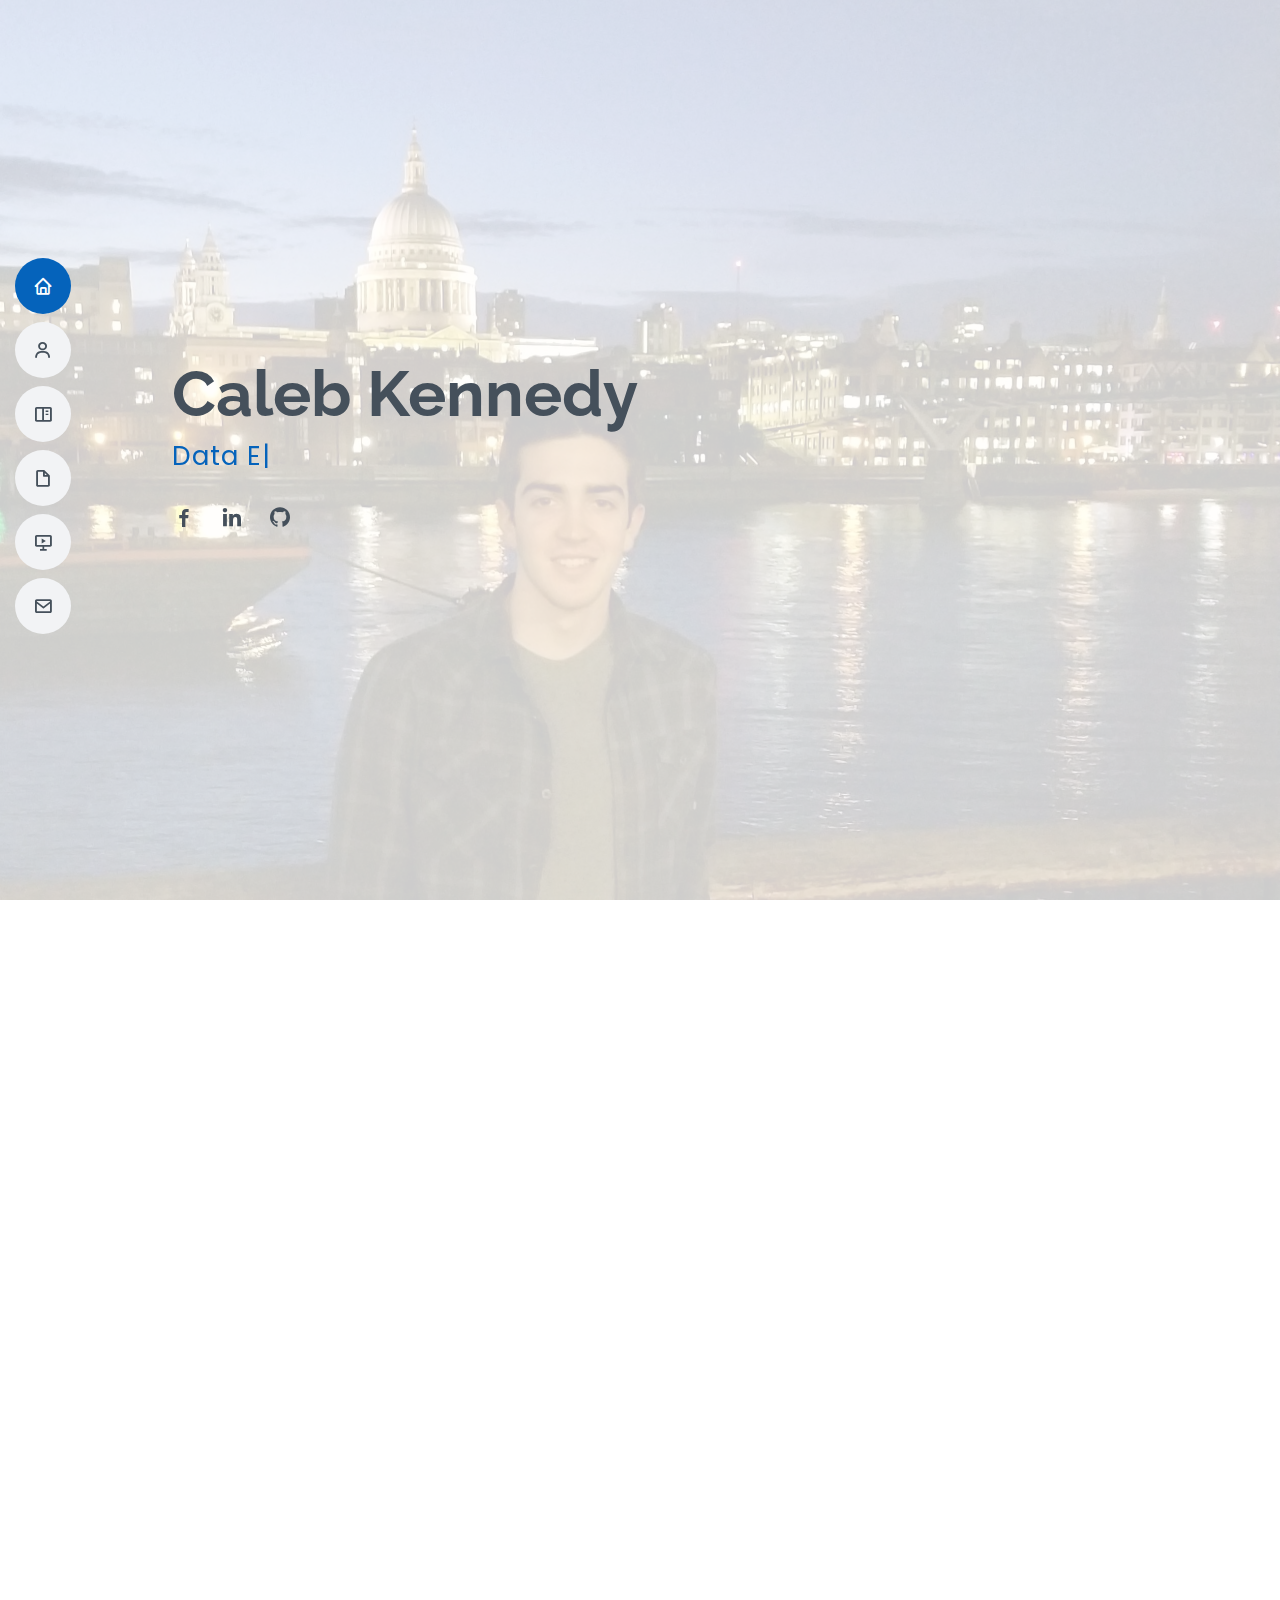
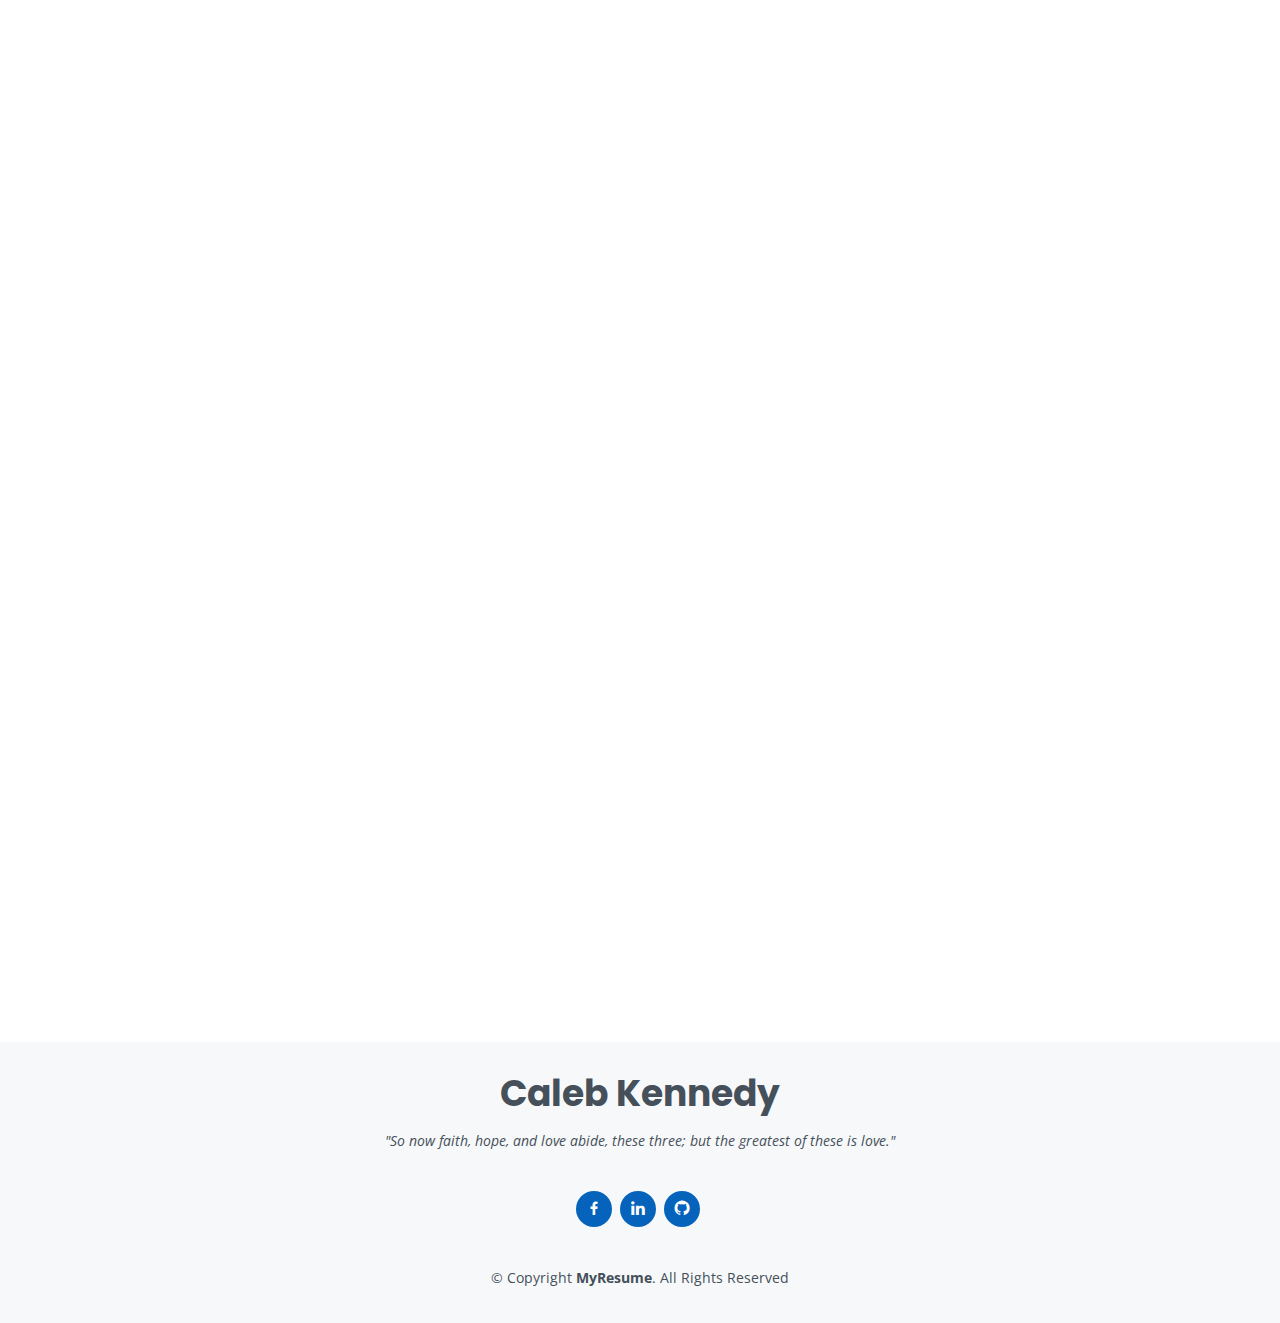
<file: index.html>
<!DOCTYPE html>
<html lang="en">

<head>
  <meta charset="utf-8">
  <meta content="width=device-width, initial-scale=1.0" name="viewport">

  <title>eius.io</title>
  <meta content="" name="description">
  <meta content="" name="keywords">

  <!-- Favicons -->
  <link href="assets/img/favicon.png" rel="icon">
  <link href="assets/img/apple-touch-icon.png" rel="apple-touch-icon">

  <!-- Google Fonts -->
  <link href="https://fonts.googleapis.com/css?family=Open+Sans:300,300i,400,400i,600,600i,700,700i|Raleway:300,300i,400,400i,500,500i,600,600i,700,700i|Poppins:300,300i,400,400i,500,500i,600,600i,700,700i" rel="stylesheet">

  <!-- Vendor CSS Files -->
  <link href="assets/vendor/aos/aos.css" rel="stylesheet">
  <link href="assets/vendor/bootstrap/css/bootstrap.min.css" rel="stylesheet">
  <link href="assets/vendor/bootstrap-icons/bootstrap-icons.css" rel="stylesheet">
  <link href="assets/vendor/boxicons/css/boxicons.min.css" rel="stylesheet">
  <link href="assets/vendor/glightbox/css/glightbox.min.css" rel="stylesheet">
  <link href="assets/vendor/swiper/swiper-bundle.min.css" rel="stylesheet">

  <!-- Template Main CSS File -->
  <link href="assets/css/style.css" rel="stylesheet">

  <!-- =======================================================
  * Template Name: MyResume - v4.3.0
  * Template URL: https://bootstrapmade.com/free-html-bootstrap-template-my-resume/
  * Author: BootstrapMade.com
  * License: https://bootstrapmade.com/license/
  ======================================================== -->
</head>

<body>

  <!-- ======= Mobile nav toggle button ======= -->
  <!-- <button type="button" class="mobile-nav-toggle d-xl-none"><i class="bi bi-list mobile-nav-toggle"></i></button> -->
  <i class="bi bi-list mobile-nav-toggle d-xl-none"></i>
  <!-- ======= Header ======= -->
  <header id="header" class="d-flex flex-column justify-content-center">

    <nav id="navbar" class="navbar nav-menu">
      <ul>
        <li><a href="#hero" class="nav-link scrollto active"><i class="bx bx-home"></i> <span>Home</span></a></li>
        <li><a href="#about" class="nav-link scrollto"><i class="bx bx-user"></i> <span>About</span></a></li>
        <li><a href="#certificates" class="nav-link scrollto"><i class="bx bx-book-content"></i> <span>Certifications</span></a></li>
        <li><a href="#resume" class="nav-link scrollto"><i class="bx bx-file-blank"></i> <span>Resume</span></a></li>
        <li><a href="#portfolio" class="nav-link scrollto"><i class="bx bx-slideshow"></i> <span>Portfolio</span></a></li>
        <li><a href="#contact" class="nav-link scrollto"><i class="bx bx-envelope"></i> <span>Contact</span></a></li>
      </ul>
    </nav><!-- .nav-menu -->

  </header><!-- End Header -->

  <!-- ======= Hero Section ======= -->
  <section id="hero" class="d-flex flex-column justify-content-center">
    <div class="container" data-aos="zoom-in" data-aos-delay="100">
      <h1>Caleb Kennedy</h1>
      <p><span class="typed" data-typed-items="Data Enthusiast, Developer, Sports Fanatic"></span></p>
      <div class="social-links">
        <a href="https://www.facebook.com/caleb.kennedy.9/" class="facebook"><i class="bx bxl-facebook"></i></a>
        <a href="https://www.linkedin.com/in/caleb-kennedy/" class="linkedin"><i class="bx bxl-linkedin"></i></a>
        <a href="https://github.com/RandomStatsGuy" class="github"><i class="bx bxl-github"></i></a>
      </div>
    </div>
  </section><!-- End Hero -->

  <main id="main">

    <!-- ======= About Section ======= -->
    <section id="about" class="about">
      <div class="container" data-aos="fade-up">

        <div class="section-title">
          <h2>About</h2>
          <p>As a University of Pennsylvania alumnus with a degree in Philosophy, Politics, and Economics, my academic journey nurtured a deep fascination for data-driven decision-making. With a robust foundation in analytical thinking, I am passionately pursuing a career in data science, keen to leverage my skills to unravel complex data narratives and drive impactful decisions.</p>
        </div>

        <div class="row">
          <div class="col-lg-4">
            <img src="assets/img/20220303_122658.jpg" class="img-fluid" alt="">
          </div>
          <div class="col-lg-8 pt-4 pt-lg-0 content">
            <br></br>
            <h3>Data Analyst &amp; Developer.</h3>
            <br></br>
            <div class="row">
              <div class="col-lg-6">
                <ul>
                  <!-- <li><i class="bi bi-chevron-right"></i> <strong>Age:</strong> <span>24</span></li> -->
                  <li><i class="bi bi-chevron-right"></i> <strong>Phone:</strong> <span>+1 559 304 8411</span></li>
                  <li><i class="bi bi-chevron-right"></i> <strong>City:</strong> <span>Los Angeles, CA</span></li>
                </ul> 
              </div>
              <div class="col-lg-6">
                <ul>
                  <li><i class="bi bi-chevron-right"></i> <strong>Degree:</strong> <span>Bachelors</span></li>
                  <li><i class="bi bi-chevron-right"></i> <strong>Email:</strong> <span>Calebk@alumni.upenn.edu</span></li>
                </ul>
              </div>
            </div>
        <br></br>
            <p>
              Embracing creativity and complex challenges is at the heart of my approach to data analytics and development. The decision to craft this website from the ground up was driven by my desire not just to showcase my technical skills and projects, but also to demonstrate my commitment to learning and growth. I firmly believe that the most rewarding accomplishments demand dedication and effort. This website is more than just a portfolio; it's a reflection of my journey in continuously sharpening my abilities as a data analyst, embracing both the challenges and the learning opportunities that come along the way 
            </p>
          </div>
        </div>
      </div>
    </section><!-- End About Section -->

    <!-- ======= Facts Section ======= -->
    <!-- <section id="facts" class="facts">
      <div class="container" data-aos="fade-up">

        <div class="section-title">
          <h2>Facts</h2>
          <p>Magnam dolores commodi suscipit. Necessitatibus eius consequatur ex aliquid fuga eum quidem. Sit sint consectetur velit. Quisquam quos quisquam cupiditate. Et nemo qui impedit suscipit alias ea. Quia fugiat sit in iste officiis commodi quidem hic quas.</p>
        </div>

        <div class="row">

          <div class="col-lg-3 col-md-6">
            <div class="count-box">
              <i class="bi bi-emoji-smile"></i>
              <span data-purecounter-start="0" data-purecounter-end="232" data-purecounter-duration="1" class="purecounter"></span>
              <p>Happy Clients</p>
            </div>
          </div>

          <div class="col-lg-3 col-md-6 mt-5 mt-md-0">
            <div class="count-box">
              <i class="bi bi-journal-richtext"></i>
              <span data-purecounter-start="0" data-purecounter-end="521" data-purecounter-duration="1" class="purecounter"></span>
              <p>Projects</p>
            </div>
          </div>

          <div class="col-lg-3 col-md-6 mt-5 mt-lg-0">
            <div class="count-box">
              <i class="bi bi-headset"></i>
              <span data-purecounter-start="0" data-purecounter-end="1463" data-purecounter-duration="1" class="purecounter"></span>
              <p>Hours Of Support</p>
            </div>
          </div>

          <div class="col-lg-3 col-md-6 mt-5 mt-lg-0">
            <div class="count-box">
              <i class="bi bi-award"></i>
              <span data-purecounter-start="0" data-purecounter-end="25" data-purecounter-duration="1" class="purecounter"></span>
              <p>Awards</p>
            </div>
          </div>

        </div>

      </div>
    </section>=======End Facts Section======= -->

    <!-- ======= Skills Section ======= -->
    <section id="skills" class="skills section-bg">
      <div class="container" data-aos="fade-up">

        <div class="section-title">
          <h2>Skills</h2>
          <p>As a fervent believer in continuous learning and self-improvement, I have self-assessed my competencies in various technical skills, from novice beginnings to mastery. The progress bars below provide a transparent and dynamic overview of my proficiency in each domain.</p>
        </div>

        <div class="row skills-content">

          <div class="col-lg-6">

            <div class="progress">
              <span class="skill">HTML <i class="val">70%</i></span>
              <div class="progress-bar-wrap">
                <div class="progress-bar" role="progressbar" aria-valuenow="70" aria-valuemin="0" aria-valuemax="100"></div>
              </div>
            </div>

            <div class="progress">
              <span class="skill">CSS <i class="val">50%</i></span>
              <div class="progress-bar-wrap">
                <div class="progress-bar" role="progressbar" aria-valuenow="50" aria-valuemin="0" aria-valuemax="100"></div>
              </div>
            </div>

            <div class="progress">
              <span class="skill">Python <i class="val">80%</i></span>
              <div class="progress-bar-wrap">
                <div class="progress-bar" role="progressbar" aria-valuenow="80" aria-valuemin="0" aria-valuemax="100"></div>
              </div>
            </div>

          </div>

          <div class="col-lg-6">

            <div class="progress">
              <span class="skill">SQL <i class="val">90%</i></span>
              <div class="progress-bar-wrap">
                <div class="progress-bar" role="progressbar" aria-valuenow="90" aria-valuemin="0" aria-valuemax="100"></div>
              </div>
            </div>

            <div class="progress">
              <span class="skill">Tableau <i class="val">90%</i></span>
              <div class="progress-bar-wrap">
                <div class="progress-bar" role="progressbar" aria-valuenow="90" aria-valuemin="0" aria-valuemax="100"></div>
              </div>
            </div>

            <div class="progress">
              <span class="skill">JavaScript <i class="val">35%</i></span>
              <div class="progress-bar-wrap">
                <div class="progress-bar" role="progressbar" aria-valuenow="35" aria-valuemin="0" aria-valuemax="100"></div>
              </div>
            </div>

          </div>

        </div>

      </div>
    </section><!-- End Skills Section -->

    <section id="certificates" class="portfolio section-bg">
      <div class="container" data-aos="fade-up">

        <div class="section-title">
          <h2>Certifications</h2>
        </div>

        <div class="row portfolio-container" data-aos="fade-up" data-aos-delay="200">

          <div class="col-lg-4 col-md-6 portfolio-item">
            <div class="portfolio-wrap">
              <img src="assets/img/GoogleAnalytics.jpg" class="img-fluid" alt="">
              <div class="portfolio-info">
                <h4>Google Data Analytics</h4>
                <p>Specialization</p>
                <div class="portfolio-links">
                  <a href="assets/img/GoogleAnalytics.jpg" data-gallery="portfolioGallery1" class="portfolio-lightbox"><i class="bx bx-plus"></i></a>
                </div>
              </div>
            </div>
          </div>

          <div class="col-lg-4 col-md-6 portfolio-item">
            <div class="portfolio-wrap">
              <img src="assets/img/CK_PythonCert.jpg" class="img-fluid" alt="">
              <div class="portfolio-info">
                <h4>Applied Data Science with Python</h4>
                <p>Specialization</p>
                <div class="portfolio-links">
                  <a href="assets/img/CK_PythonCert.jpg" data-gallery="portfolioGallery1" class="portfolio-lightbox"><i class="bx bx-plus"></i></a>
                </div>
              </div>
            </div>
          </div>

          <div class="col-lg-4 col-md-6 portfolio-item">
            <div class="portfolio-wrap">
              <img src="assets/img/CK_AnalyticsCert.jpg" class="img-fluid" alt="">
              <div class="portfolio-info">
                <h4>Business Analytics</h4>
                <p>Specialization</p>
                <div class="portfolio-links">
                  <a href="assets/img/CK_AnalyticsCert.jpg" data-gallery="portfolioGallery1" class="portfolio-lightbox"><i class="bx bx-plus"></i></a>
                </div>
              </div>
            </div>
          </div>

          <div class="col-lg-4 col-md-6 portfolio-item">
            <div class="portfolio-wrap">
              <img src="assets/img/CK_TableauCert.jpg" class="img-fluid" alt="">
              <div class="portfolio-info">
                <h4>Fundamentals of Visulaization with Tableau</h4>
                <p>Course</p>
                <div class="portfolio-links">
                  <a href="assets/img/CK_TableauCert.jpg" data-gallery="portfolioGallery1" class="portfolio-lightbox" ><i class="bx bx-plus"></i></a>
                </div>
              </div>
            </div>
          </div>
          
          <div class="col-lg-4 col-md-6 portfolio-item">
            <div class="portfolio-wrap">
              <img src="assets/img/TensorFlowCourse1.jpg" class="img-fluid" alt="">
              <div class="portfolio-info">
                <h4>Introduction to TensorFlow for Artificial Intelligence, Machine Learning, and Deep Learning</h4>
                <p>Course</p>
                <div class="portfolio-links">
                  <a href="assets/img/TensorFlowCourse1.jpg" data-gallery="portfolioGallery1" class="portfolio-lightbox" ><i class="bx bx-plus"></i></a>
                </div>
              </div>
            </div>
          </div>

        </div>

      </div>
    </section>
    <!-- ======= Resume Section ======= -->
    <section id="resume" class="resume">
      <div class="container" data-aos="fade-up">

        <div class="section-title">
          <h2>Experience</h2>
          <p>My professional journey is a testament to my growth and dedication in the realm of data analytics and business strategy. Below, you'll find a comprehensive overview of my educational background and career milestones, each reflecting a step forward towards my goal of becoming a data analytics expert.</p>
        </div>

        <div class="row">
          <div class="col-lg-6">
            <h3 class="resume-title">Education</h3>
            <div class="resume-item">
              <h4>B.A. in Philosophy, Politics, &amp; Economics</h4>
              <h5>2015-2019</h5>
              <p><em>University of Pennsylvania, Philadelphia, PA</em></p>
              <p>Concentration in Choice and Behavior</p>
            </div>
            <h3 class="resume-title">Professional Experience</h3>
            <div class="resume-item">
              <h4>Business Analytics Manager</h4>
              <h5>2022 - Present</h5>
              <p><em>Halo Diagnostics</em></p>
              <ul>
                <li>Developed and implemented a HALO center analytics solution that drives growth at centers and serves as valuable insight for the company's software development </li>
                <li>Provided holistic data analytics support from identification to execution </li>
                <li>Guided software and product team in the development and rollout of innovative imaging software to deliver to managed and external centers </li>
                <li>Managed a global team of analysts that helped to develop and maintain data systems </li>
                <li>Directed the buildout and implementation of a holistic analytics solution for monitoring company-wide performance, health, and growth </li>
                <li>Trained “subject experts” or “power users” to empower key decision makers at sites to make their own data-driven decisions, contribute to the HALO analytics model, and democratize secure access to data </li>
                <li>Designed ETL pipelines to improve the reliability and efficiency of existing data systems at each center </li>
                <li>Coordinated the adoption of systems that were used to deliver data insights as well as managed and maintained those systems—this included everything from BI tools to our CRM </li>
                <li>Assisted business analysts in their day-to-day: the management/use of existing systems and handling of business insight requests </li>
                
              </ul>
            </div>
            <div class="resume-item">
              <h4>Business Operations Analyst</h4>
              <h5>2021 - 2022</h5>
              <p><em>Halo Diagnostics</em></p>
              <ul>
                <li>Provided data-driven insights to various client sites—coordinating data analysis strategies that were tailored to unique geographical challenges </li>
                <li>Partnered with cross-functional teams (e.g., IT, product, business development) to execute on comprehensive tracking and reporting on performance </li>
                <li>Develop and monitor KPIs across centers to ensure business teams have visibility into the performance of centers </li>
                <li>Worked with large and complicated datasets with a keen eye for security, promptness, and efficiency </li>
                <li>Performed data transformation to meet the requirements of visualization tools and business insight software </li>
                <li>Maintained a familiarity with the database structure of varied and disparate systems to ensure the existence and/or location of data can be reliably ascertained </li>
                <li>Created informative and visually appropriate data illustrations to assist in business insights </li>

              </ul>
            </div>
          </div>
          <div class="col-lg-6">
            <h3 class="resume-title">Professional Experience (Continued)</h3>
            
            <div class="resume-item">
              <h4>Data and Programming Analyst</h4>
              <h5>2019 - 2021</h5>
              <p><em>Santé Health System, Inc., Fresno, CA </em></p>
              <ul>
                <li>Developed and maintained an internal dashboard aimed at improved reporting for managers 
                  (combined python, SQL Server, HTML, and JavaScript to automate data cleaning, processing, and display) </li>
                <li>Analyzed internal surveys and created actionable insights for management 
                  (includes financial data, quality indicators, and employee/physician satisfaction) </li>
                <li>Spearheaded effort to quantify physician wellness and identify initiatives to improve scores </li>
                <li>Oversaw website updates for company intranet and internet sites </li>
                <li>Managed backend company data — queried company data for various departments for projects and daily reports </li>
              </ul>
            </div>
            
            <div class="resume-item">
              <h4>District Intern</h4>
              <h5>Summer 2018</h5>
              <p><em>United States Congress, Fresno, CA</em></p>
              <ul>
                <li>Performed research on the favorability of recent tax reform for local business; primarily entailed interviewing select
                  business executives in different industry sectors about how tax reform had changed daily operations and long-term
                  goals </li>
                <li>Supported fundraising operations and attended any necessary city government meetings to make sure the office
                  remained tuned-in to local politics </li>
                <li>Facilitated successful re-election campaign through residential and commercial signage, campaign calls, and inperson
                  conversation with voters </li>
              </ul>
            </div>
            <div class="resume-item">
              <h4>Project Management Intern</h4>
              <h5>Summer 2017</h5>
              <p><em>Community Regional Medical Center, Fresno, CA</em></p>
              <ul>
                <li>Led project to coordinate recycling program to gain extra revenue for the non-profit </li>
                <li>Worked with managing director to overhaul hosted meal program, including work with a contracted marketing
                  agency </li>
                <li>Coordinated plan with volunteers to develop a new spiritual support program for hospitality home guests </li>
                <li>Helped with any required tasks for operation of the facility on a day to day basis </li>
              </ul>
            </div>
          </div>
        </div>

      </div>
    </section><!-- End Resume Section -->

    <!-- ======= Portfolio Section ======= -->
    <section id="portfolio" class="portfolio section-bg">
      <div class="container" data-aos="fade-up">

        <div class="section-title">
          <h2>Portfolio</h2>
        </div>

        <div class="row portfolio-container" data-aos="fade-up" data-aos-delay="200">

          <div class="col-lg-4 col-md-6 portfolio-item filter-app">
            <div class="portfolio-wrap">
              <img src="assets/img/ScoreSense_main.PNG" class="img-fluid" alt="">
              <div class="portfolio-info">
                <h4>ScoreSense</h4>
                <p>App</p>
                <div class="portfolio-links">
                  <a href="assets/img/2021-06-19_12-20-29.mp4" data-gallery="portfolioGallery2" class="portfolio-lightbox" title="ScoreSense"><i class="bx bx-plus"></i></a>
                  <a href="portfolio-details.html" class="portfolio-details-lightbox" data-glightbox="type: external" title="Portfolio Details"><i class="bx bx-link"></i></a>
                </div>
              </div>
            </div>
          </div>

          <!-- <div class="col-lg-4 col-md-6 portfolio-item filter-card">
            <div class="portfolio-wrap">
              <img src="assets/img/portfolio/portfolio-7.jpg" class="img-fluid" alt="">
              <div class="portfolio-info">
                <h4>Project 1</h4>
                <p>Project</p>
                <div class="portfolio-links">
                  <a href="assets/img/portfolio/portfolio-7.jpg" data-gallery="portfolioGallery2" class="portfolio-lightbox" title="Card 1"><i class="bx bx-plus"></i></a>
                  <a href="portfolio-details.html" class="portfolio-details-lightbox" data-glightbox="type: external" title="Portfolio Details"><i class="bx bx-link"></i></a>
                </div>
              </div>
            </div>
          </div>

          <div class="col-lg-4 col-md-6 portfolio-item filter-web">
            <div class="portfolio-wrap">
              <img src="assets/img/portfolio/portfolio-9.jpg" class="img-fluid" alt="">
              <div class="portfolio-info">
                <h4>Website 1</h4>
                <p>Website</p>
                <div class="portfolio-links">
                  <a href="assets/img/portfolio/portfolio-9.jpg" data-gallery="portfolioGallery2" class="portfolio-lightbox" title="Web 3"><i class="bx bx-plus"></i></a>
                  <a href="portfolio-details.html" class="portfolio-details-lightbox" data-glightbox="type: external" title="Portfolio Details"><i class="bx bx-link"></i></a>
                </div>
              </div>
            </div>
          </div> -->

        </div>

      </div>
    </section><!-- End Portfolio Section -->

    <!-- ======= Services Section ======= -->
    <!-- <section id="services" class="services">
      <div class="container" data-aos="fade-up">

        <div class="section-title">
          <h2>Services</h2>
          <p>Magnam dolores commodi suscipit. Necessitatibus eius consequatur ex aliquid fuga eum quidem. Sit sint consectetur velit. Quisquam quos quisquam cupiditate. Et nemo qui impedit suscipit alias ea. Quia fugiat sit in iste officiis commodi quidem hic quas.</p>
        </div>

        <div class="row">

          <div class="col-lg-4 col-md-6 d-flex align-items-stretch" data-aos="zoom-in" data-aos-delay="100">
            <div class="icon-box iconbox-blue">
              <div class="icon">
                <svg width="100" height="100" viewBox="0 0 600 600" xmlns="http://www.w3.org/2000/svg">
                  <path stroke="none" stroke-width="0" fill="#f5f5f5" d="M300,521.0016835830174C376.1290562159157,517.8887921683347,466.0731472004068,529.7835943286574,510.70327084640275,468.03025145048787C554.3714126377745,407.6079735673963,508.03601936045806,328.9844924480964,491.2728898941984,256.3432110539036C474.5976632858925,184.082847569629,479.9380746630129,96.60480741107993,416.23090153303,58.64404602377083C348.86323505073057,18.502131276798302,261.93793281208167,40.57373210992963,193.5410806939664,78.93577620505333C130.42746243093433,114.334589627462,98.30271207620316,179.96522072025542,76.75703585869454,249.04625023123273C51.97151888228291,328.5150500222984,13.704378332031375,421.85034740162234,66.52175969318436,486.19268352777647C119.04800174914682,550.1803526380478,217.28368757567262,524.383925680826,300,521.0016835830174"></path>
                </svg>
                <i class="bx bxl-dribbble"></i>
              </div>
              <h4><a href="">Lorem Ipsum</a></h4>
              <p>Voluptatum deleniti atque corrupti quos dolores et quas molestias excepturi</p>
            </div>
          </div>

          <div class="col-lg-4 col-md-6 d-flex align-items-stretch mt-4 mt-md-0" data-aos="zoom-in" data-aos-delay="200">
            <div class="icon-box iconbox-orange ">
              <div class="icon">
                <svg width="100" height="100" viewBox="0 0 600 600" xmlns="http://www.w3.org/2000/svg">
                  <path stroke="none" stroke-width="0" fill="#f5f5f5" d="M300,582.0697525312426C382.5290701553225,586.8405444964366,449.9789794690241,525.3245884688669,502.5850820975895,461.55621195738473C556.606425686781,396.0723002908107,615.8543463187945,314.28637112970534,586.6730223649479,234.56875336149918C558.9533121215079,158.8439757836574,454.9685369536778,164.00468322053177,381.49747125262974,130.76875717737553C312.15926192815925,99.40240125094834,248.97055460311594,18.661163978235184,179.8680185752513,50.54337015887873C110.5421016452524,82.52863877960104,119.82277516462835,180.83849132639028,109.12597500060166,256.43424936330496C100.08760227029461,320.3096726198365,92.17705696193138,384.0621239912766,124.79988738764834,439.7174275375508C164.83382741302287,508.01625554203684,220.96474134820875,577.5009287672846,300,582.0697525312426"></path>
                </svg>
                <i class="bx bx-file"></i>
              </div>
              <h4><a href="">Sed Perspiciatis</a></h4>
              <p>Duis aute irure dolor in reprehenderit in voluptate velit esse cillum dolore</p>
            </div>
          </div>

          <div class="col-lg-4 col-md-6 d-flex align-items-stretch mt-4 mt-lg-0" data-aos="zoom-in" data-aos-delay="300">
            <div class="icon-box iconbox-pink">
              <div class="icon">
                <svg width="100" height="100" viewBox="0 0 600 600" xmlns="http://www.w3.org/2000/svg">
                  <path stroke="none" stroke-width="0" fill="#f5f5f5" d="M300,541.5067337569781C382.14930387511276,545.0595476570109,479.8736841581634,548.3450877840088,526.4010558755058,480.5488172755941C571.5218469581645,414.80211281144784,517.5187510058486,332.0715597781072,496.52539010469104,255.14436215662573C477.37192572678356,184.95920475031193,473.57363656557914,105.61284051026155,413.0603344069578,65.22779650032875C343.27470386102294,18.654635553484475,251.2091493199835,5.337323636656869,175.0934190732945,40.62881213300186C97.87086631185822,76.43348514350839,51.98124368387456,156.15599469081315,36.44837278890362,239.84606092416172C21.716077023791087,319.22268207091537,43.775223500013084,401.1760424656574,96.891909868211,461.97329694683043C147.22146801428983,519.5804099606455,223.5754009179313,538.201503339737,300,541.5067337569781"></path>
                </svg>
                <i class="bx bx-tachometer"></i>
              </div>
              <h4><a href="">Magni Dolores</a></h4>
              <p>Excepteur sint occaecat cupidatat non proident, sunt in culpa qui officia</p>
            </div>
          </div>

          <div class="col-lg-4 col-md-6 d-flex align-items-stretch mt-4" data-aos="zoom-in" data-aos-delay="100">
            <div class="icon-box iconbox-yellow">
              <div class="icon">
                <svg width="100" height="100" viewBox="0 0 600 600" xmlns="http://www.w3.org/2000/svg">
                  <path stroke="none" stroke-width="0" fill="#f5f5f5" d="M300,503.46388370962813C374.79870501325706,506.71871716319447,464.8034551963731,527.1746412648533,510.4981551193396,467.86667711651364C555.9287308511215,408.9015244558933,512.6030010748507,327.5744911775523,490.211057578863,256.5855673507754C471.097692560561,195.9906835881958,447.69079081568157,138.11976852964426,395.19560036434837,102.3242989838813C329.3053358748298,57.3949838291264,248.02791733380457,8.279543830951368,175.87071277845988,42.242879143198664C103.41431057327972,76.34704239035025,93.79494320519305,170.9812938413882,81.28167332365135,250.07896920659033C70.17666984294237,320.27484674793965,64.84698225790005,396.69656628748305,111.28512138212992,450.4950937839243C156.20124167950087,502.5303643271138,231.32542653798444,500.4755392045468,300,503.46388370962813"></path>
                </svg>
                <i class="bx bx-layer"></i>
              </div>
              <h4><a href="">Nemo Enim</a></h4>
              <p>At vero eos et accusamus et iusto odio dignissimos ducimus qui blanditiis</p>
            </div>
          </div>

          <div class="col-lg-4 col-md-6 d-flex align-items-stretch mt-4" data-aos="zoom-in" data-aos-delay="200">
            <div class="icon-box iconbox-red">
              <div class="icon">
                <svg width="100" height="100" viewBox="0 0 600 600" xmlns="http://www.w3.org/2000/svg">
                  <path stroke="none" stroke-width="0" fill="#f5f5f5" d="M300,532.3542879108572C369.38199826031484,532.3153073249985,429.10787420159085,491.63046689027357,474.5244479745417,439.17860296908856C522.8885846962883,383.3225815378663,569.1668002868075,314.3205725914397,550.7432151929288,242.7694973846089C532.6665558377875,172.5657663291529,456.2379748765914,142.6223662098291,390.3689995646985,112.34683881706744C326.66090330228417,83.06452184765237,258.84405631176094,53.51806209861945,193.32584062364296,78.48882559362697C121.61183558270385,105.82097193414197,62.805066853699245,167.19869350419734,48.57481801355237,242.6138429142374C34.843463184063346,315.3850353017275,76.69343916112496,383.4422959591041,125.22947124332185,439.3748458443577C170.7312796277747,491.8107796887764,230.57421082200815,532.3932930995766,300,532.3542879108572"></path>
                </svg>
                <i class="bx bx-slideshow"></i>
              </div>
              <h4><a href="">Dele Cardo</a></h4>
              <p>Quis consequatur saepe eligendi voluptatem consequatur dolor consequuntur</p>
            </div>
          </div>

          <div class="col-lg-4 col-md-6 d-flex align-items-stretch mt-4" data-aos="zoom-in" data-aos-delay="300">
            <div class="icon-box iconbox-teal">
              <div class="icon">
                <svg width="100" height="100" viewBox="0 0 600 600" xmlns="http://www.w3.org/2000/svg">
                  <path stroke="none" stroke-width="0" fill="#f5f5f5" d="M300,566.797414625762C385.7384707136149,576.1784315230908,478.7894351017131,552.8928747891023,531.9192734346935,484.94944893311C584.6109503024035,417.5663521118492,582.489472248146,322.67544863468447,553.9536738515405,242.03673114598146C529.1557734026468,171.96086150256528,465.24506316201064,127.66468636344209,395.9583748389544,100.7403814666027C334.2173773831606,76.7482773500951,269.4350130405921,84.62216499799875,207.1952322260088,107.2889140133804C132.92018162631612,134.33871894543012,41.79353780512637,160.00259165414826,22.644507872594943,236.69541883565114C3.319112789854554,314.0945973066697,72.72355303640163,379.243833228382,124.04198916343866,440.3218312028393C172.9286146004772,498.5055451809895,224.45579914871206,558.5317968840102,300,566.797414625762"></path>
                </svg>
                <i class="bx bx-arch"></i>
              </div>
              <h4><a href="">Divera Don</a></h4>
              <p>Modi nostrum vel laborum. Porro fugit error sit minus sapiente sit aspernatur</p>
            </div>
          </div>

        </div>

      </div>
    </section>End Services Section -->

    <!-- ======= Testimonials Section ======= -->
    <!-- <section id="testimonials" class="testimonials section-bg">
      <div class="container" data-aos="fade-up">

        <div class="section-title">
          <h2>Testimonials</h2>
        </div>

        <div class="testimonials-slider swiper-container" data-aos="fade-up" data-aos-delay="100">
          <div class="swiper-wrapper">

            <div class="swiper-slide">
              <div class="testimonial-item">
                <img src="assets/img/testimonials/testimonials-1.jpg" class="testimonial-img" alt="">
                <h3>Saul Goodman</h3>
                <h4>Ceo &amp; Founder</h4>
                <p>
                  <i class="bx bxs-quote-alt-left quote-icon-left"></i>
                  Proin iaculis purus consequat sem cure digni ssim donec porttitora entum suscipit rhoncus. Accusantium quam, ultricies eget id, aliquam eget nibh et. Maecen aliquam, risus at semper.
                  <i class="bx bxs-quote-alt-right quote-icon-right"></i>
                </p>
              </div>
            </div>

             <div class="swiper-slide">
              <div class="testimonial-item">
                <img src="assets/img/testimonials/testimonials-2.jpg" class="testimonial-img" alt="">
                <h3>Sara Wilsson</h3>
                <h4>Designer</h4>
                <p>
                  <i class="bx bxs-quote-alt-left quote-icon-left"></i>
                  Export tempor illum tamen malis malis eram quae irure esse labore quem cillum quid cillum eram malis quorum velit fore eram velit sunt aliqua noster fugiat irure amet legam anim culpa.
                  <i class="bx bxs-quote-alt-right quote-icon-right"></i>
                </p>
              </div>
            </div>

            <div class="swiper-slide">
              <div class="testimonial-item">
                <img src="assets/img/testimonials/testimonials-3.jpg" class="testimonial-img" alt="">
                <h3>Jena Karlis</h3>
                <h4>Store Owner</h4>
                <p>
                  <i class="bx bxs-quote-alt-left quote-icon-left"></i>
                  Enim nisi quem export duis labore cillum quae magna enim sint quorum nulla quem veniam duis minim tempor labore quem eram duis noster aute amet eram fore quis sint minim.
                  <i class="bx bxs-quote-alt-right quote-icon-right"></i>
                </p>
              </div>
            </div>

            <div class="swiper-slide">
              <div class="testimonial-item">
                <img src="assets/img/testimonials/testimonials-4.jpg" class="testimonial-img" alt="">
                <h3>Matt Brandon</h3>
                <h4>Freelancer</h4>
                <p>
                  <i class="bx bxs-quote-alt-left quote-icon-left"></i>
                  Fugiat enim eram quae cillum dolore dolor amet nulla culpa multos export minim fugiat minim velit minim dolor enim duis veniam ipsum anim magna sunt elit fore quem dolore labore illum veniam.
                  <i class="bx bxs-quote-alt-right quote-icon-right"></i>
                </p>
              </div>
            </div>

            <div class="swiper-slide">
              <div class="testimonial-item">
                <img src="assets/img/testimonials/testimonials-5.jpg" class="testimonial-img" alt="">
                <h3>John Larson</h3>
                <h4>Entrepreneur</h4>
                <p>
                  <i class="bx bxs-quote-alt-left quote-icon-left"></i>
                  Quis quorum aliqua sint quem legam fore sunt eram irure aliqua veniam tempor noster veniam enim culpa labore duis sunt culpa nulla illum cillum fugiat legam esse veniam culpa fore nisi cillum quid.
                  <i class="bx bxs-quote-alt-right quote-icon-right"></i>
                </p>
              </div>
            </div>

          </div>
          <div class="swiper-pagination"></div>
        </div> 

      </div>
    </section>End Testimonials Section -->

    <!-- ======= Contact Section ======= -->
    <section id="contact" class="contact">
      <div class="container" data-aos="fade-up">

        <div class="section-title">
          <p>I'm always open to discussing data-driven projects, potential collaborations, or any inquiries you might have. Feel free to reach out through email or give me a call </p>
        </div>

        <div class="row mt-1 d-flex justify-content-center">
          
          <div class="col-lg-6"></div>
            <div class="info">

              <div class="email">
                <i class="bi bi-envelope"></i>
                <h4>Email:</h4>
                <p>calebk@alumni.upenn.edu</p>
              </div>

              <div class="phone">
                <i class="bi bi-phone"></i>
                <h4>Call:</h4>
                <p>+1 559 304 8411</p>
              </div>

            </div>

          </div>

        </div>

      </div>
    </section><!-- End Contact Section -->

  </main><!-- End #main -->

  <!-- ======= Footer ======= -->
  <footer id="footer">
    <div class="container">
      <h3>Caleb Kennedy</h3>
      <p>"So now faith, hope, and love abide, these three; but the greatest of these is love."</p>
      <div class="social-links">
        <a href="https://www.facebook.com/caleb.kennedy.9/" class="facebook"><i class="bx bxl-facebook"></i></a>
        <a href="https://www.linkedin.com/in/caleb-kennedy/" class="linkedin"><i class="bx bxl-linkedin"></i></a>
        <a href="https://github.com/RandomStatsGuy" class="github"><i class="bx bxl-github"></i></a>
      </div>
      <div class="copyright">                                        
        &copy; Copyright <strong><span>MyResume</span></strong>. All Rights Reserved
      </div>
      
    </div>
  </footer><!-- End Footer -->

  <div id="preloader"></div>
  <a href="#" class="back-to-top d-flex align-items-center justify-content-center"><i class="bi bi-arrow-up-short"></i></a>

  <!-- Vendor JS Files -->
  <script src="assets/vendor/aos/aos.js"></script>
  <script src="assets/vendor/bootstrap/js/bootstrap.bundle.min.js"></script>
  <script src="assets/vendor/glightbox/js/glightbox.min.js"></script>
  <script src="assets/vendor/isotope-layout/isotope.pkgd.min.js"></script>
  <script src="assets/vendor/php-email-form/validate.js"></script>
  <script src="assets/vendor/purecounter/purecounter.js"></script>
  <script src="assets/vendor/swiper/swiper-bundle.min.js"></script>
  <script src="assets/vendor/typed.js/typed.min.js"></script>
  <script src="assets/vendor/waypoints/noframework.waypoints.js"></script>

  <!-- Template Main JS File -->
  <script src="assets/js/main.js"></script>

</body>

</html>
</file>
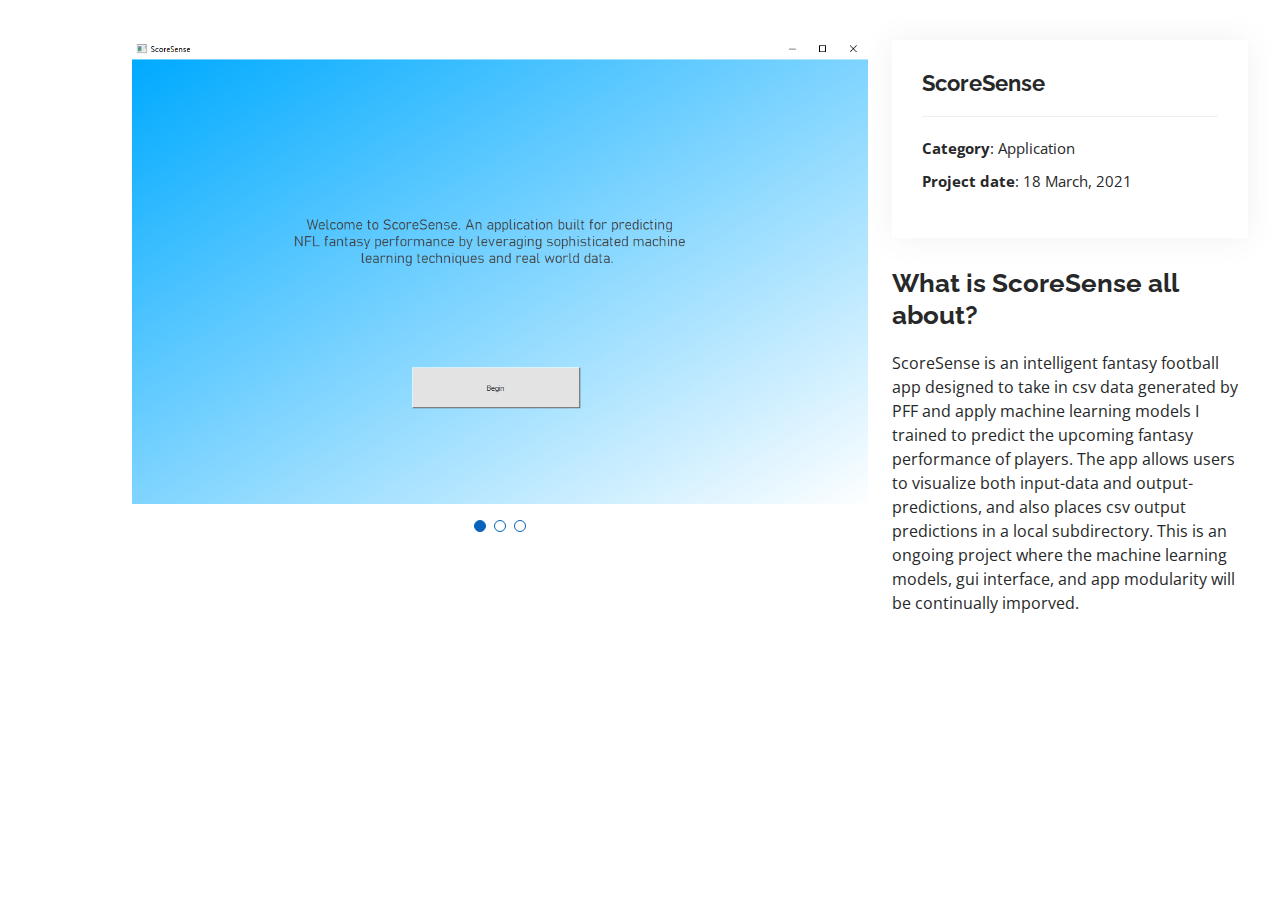
<file: portfolio-details.html>
<!DOCTYPE html>
<html lang="en">

<head>
  <meta charset="utf-8">
  <meta content="width=device-width, initial-scale=1.0" name="viewport">

  <title>Portfolio Details - Personal Bootstrap Template</title>
  <meta content="" name="description">
  <meta content="" name="keywords">

  <!-- Favicons -->
  <link href="assets/img/favicon.png" rel="icon">
  <link href="assets/img/apple-touch-icon.png" rel="apple-touch-icon">

  <!-- Google Fonts -->
  <link href="https://fonts.googleapis.com/css?family=Open+Sans:300,300i,400,400i,600,600i,700,700i|Raleway:300,300i,400,400i,500,500i,600,600i,700,700i|Poppins:300,300i,400,400i,500,500i,600,600i,700,700i" rel="stylesheet">

  <!-- Vendor CSS Files -->
  <link href="assets/vendor/aos/aos.css" rel="stylesheet">
  <link href="assets/vendor/bootstrap/css/bootstrap.min.css" rel="stylesheet">
  <link href="assets/vendor/bootstrap-icons/bootstrap-icons.css" rel="stylesheet">
  <link href="assets/vendor/boxicons/css/boxicons.min.css" rel="stylesheet">
  <link href="assets/vendor/glightbox/css/glightbox.min.css" rel="stylesheet">
  <link href="assets/vendor/swiper/swiper-bundle.min.css" rel="stylesheet">

  <!-- Template Main CSS File -->
  <link href="assets/css/style.css" rel="stylesheet">

  <!-- =======================================================
  * Template Name: MyResume - v4.3.0
  * Template URL: https://bootstrapmade.com/free-html-bootstrap-template-my-resume/
  * Author: BootstrapMade.com
  * License: https://bootstrapmade.com/license/
  ======================================================== -->
</head>

<body>

  <main id="main">

    <!-- ======= Portfolio Details Section ======= -->
    <section id="portfolio-details" class="portfolio-details">
      <div class="container">

        <div class="row gy-4">

          <div class="col-lg-8">
            <div class="portfolio-details-slider swiper-container">
              <div class="swiper-wrapper align-items-center">

                <div class="swiper-slide">
                  <img src="assets/img/ScoreSense_main.PNG" alt="">
                </div>

                <div class="swiper-slide">
                  <img src="assets/img/ScoreSense_file.PNG" alt="">
                </div>

                <div class="swiper-slide">
                  <img src="assets/img/ScoreSense_inputs.PNG" alt="">
                </div>

              </div>
              <div class="swiper-pagination"></div>
            </div>
          </div>

          <div class="col-lg-4">
            <div class="portfolio-info">
              <h3>ScoreSense</h3>
              <ul>
                <li><strong>Category</strong>: Application</li>
                <li><strong>Project date</strong>: 18 March, 2021</li>
                
              </ul>
            </div>
            <div class="portfolio-description">
              <h2>What is ScoreSense all about?</h2>
              <p>
                ScoreSense is an intelligent fantasy football app designed to take in csv data generated by PFF and apply machine learning models 
                I trained to predict the upcoming fantasy performance of players. The app allows users to visualize both 
                input-data and output-predictions, and also places csv output predictions in a local subdirectory. This is an ongoing project where the 
                machine learning models, gui interface, and app modularity will be continually imporved.
              </p>
            </div>
          </div>

        </div>

      </div>
    </section><!-- End Portfolio Details Section -->

  </main><!-- End #main -->

  <div id="preloader"></div>
  <a href="#" class="back-to-top d-flex align-items-center justify-content-center"><i class="bi bi-arrow-up-short"></i></a>

  <!-- Vendor JS Files -->
  <script src="assets/vendor/aos/aos.js"></script>
  <script src="assets/vendor/bootstrap/js/bootstrap.bundle.min.js"></script>
  <script src="assets/vendor/glightbox/js/glightbox.min.js"></script>
  <script src="assets/vendor/isotope-layout/isotope.pkgd.min.js"></script>
  <script src="assets/vendor/php-email-form/validate.js"></script>
  <script src="assets/vendor/purecounter/purecounter.js"></script>
  <script src="assets/vendor/swiper/swiper-bundle.min.js"></script>
  <script src="assets/vendor/typed.js/typed.min.js"></script>
  <script src="assets/vendor/waypoints/noframework.waypoints.js"></script>

  <!-- Template Main JS File -->
  <script src="assets/js/main.js"></script>

</body>

</html>
</file>
<file: assets/css/style.css>
/**
* Template Name: MyResume - v4.3.0
* Template URL: https://bootstrapmade.com/free-html-bootstrap-template-my-resume/
* Author: BootstrapMade.com
* License: https://bootstrapmade.com/license/
*/

/*--------------------------------------------------------------
# General
--------------------------------------------------------------*/
body {
  font-family: "Open Sans", sans-serif;
  color: #272829;
}

a {
  color: #0563bb;
  text-decoration: none;
}

a:hover {
  color: #067ded;
  text-decoration: none;
}

h1, h2, h3, h4, h5, h6 {
  font-family: "Raleway", sans-serif;
}

/*--------------------------------------------------------------
# Back to top button
--------------------------------------------------------------*/
.back-to-top {
  position: fixed;
  visibility: hidden;
  opacity: 0;
  right: 15px;
  bottom: 15px;
  z-index: 996;
  background: #0563bb;
  width: 40px;
  height: 40px;
  border-radius: 50px;
  transition: all 0.4s;
}

.back-to-top i {
  font-size: 28px;
  color: #fff;
  line-height: 0;
}

.back-to-top:hover {
  background: #0678e3;
  color: #fff;
}

.back-to-top.active {
  visibility: visible;
  opacity: 1;
}

/*--------------------------------------------------------------
# Preloader
--------------------------------------------------------------*/
#preloader {
  position: fixed;
  top: 0;
  left: 0;
  right: 0;
  bottom: 0;
  z-index: 9999;
  overflow: hidden;
  background: #fff;
}

#preloader:before {
  content: "";
  position: fixed;
  top: calc(50% - 30px);
  left: calc(50% - 30px);
  border: 6px solid #0563bb;
  border-top-color: #fff;
  border-bottom-color: #fff;
  border-radius: 50%;
  width: 60px;
  height: 60px;
  -webkit-animation: animate-preloader 1s linear infinite;
  animation: animate-preloader 1s linear infinite;
}

@-webkit-keyframes animate-preloader {
  0% {
    transform: rotate(0deg);
  }
  100% {
    transform: rotate(360deg);
  }
}

@keyframes animate-preloader {
  0% {
    transform: rotate(0deg);
  }
  100% {
    transform: rotate(360deg);
  }
}

/*--------------------------------------------------------------
# Disable aos animation delay on mobile devices
--------------------------------------------------------------*/
@media screen and (max-width: 768px) {
  [data-aos-delay] {
    transition-delay: 0 !important;
  }
}

/*--------------------------------------------------------------
# Header
--------------------------------------------------------------*/
#header {
  position: fixed;
  top: 0;
  left: 0;
  bottom: 0;
  z-index: 9997;
  transition: all 0.5s;
  padding: 15px;
  overflow-y: auto;
}

@media (max-width: 992px) {
  #header {
    width: 300px;
    background: #fff;
    border-right: 1px solid #e6e9ec;
    left: -300px;
  }
}

@media (min-width: 992px) {
  #main {
    margin-left: 100px;
  }
}

/*--------------------------------------------------------------
# Navigation Menu
--------------------------------------------------------------*/
/**
* Desktop Navigation 
*/
.nav-menu {
  padding: 0;
  display: block;
}

.nav-menu * {
  margin: 0;
  padding: 0;
  list-style: none;
}

.nav-menu > ul > li {
  position: relative;
  white-space: nowrap;
}

.nav-menu a, .nav-menu a:focus {
  display: flex;
  align-items: center;
  color: #45505b;
  padding: 10px 18px;
  margin-bottom: 8px;
  transition: 0.3s;
  font-size: 15px;
  border-radius: 50px;
  background: #f2f3f5;
  height: 56px;
  width: 100%;
  overflow: hidden;
  transition: 0.3s;
}

.nav-menu a i, .nav-menu a:focus i {
  font-size: 20px;
}

.nav-menu a span, .nav-menu a:focus span {
  padding: 0 5px 0 7px;
  color: #45505b;
}

@media (min-width: 992px) {
  .nav-menu a, .nav-menu a:focus {
    width: 56px;
  }
  .nav-menu a span, .nav-menu a:focus span {
    display: none;
    color: #fff;
  }
}

.nav-menu a:hover, .nav-menu .active, .nav-menu .active:focus, .nav-menu li:hover > a {
  color: #fff;
  background: #0563bb;
}

.nav-menu a:hover span, .nav-menu .active span, .nav-menu .active:focus span, .nav-menu li:hover > a span {
  color: #fff;
}

.nav-menu a:hover, .nav-menu li:hover > a {
  width: 100%;
  color: #fff;
}

.nav-menu a:hover span, .nav-menu li:hover > a span {
  display: block;
}

/**
* Mobile Navigation 
*/
.mobile-nav-toggle {
  position: fixed;
  right: 10px;
  top: 10px;
  z-index: 9998;
  border: 0;
  background: none;
  font-size: 28px;
  transition: all 0.4s;
  outline: none !important;
  line-height: 0;
  cursor: pointer;
  border-radius: 50px;
  padding: 5px;
}

.mobile-nav-toggle i {
  color: #45505b;
}

.mobile-nav-active {
  overflow: hidden;
}

.mobile-nav-active #header {
  left: 0;
}

.mobile-nav-active .mobile-nav-toggle {
  color: #fff;
  background-color: #0563bb;
}

/*--------------------------------------------------------------
# Hero Section
--------------------------------------------------------------*/
#hero {
  width: 100%;
  height: 100vh;
  background: url("../img/bg-img.jpg") top right no-repeat;
  background-size: cover;
  position: relative;
}

@media (min-width: 992px) {
  #hero {
    padding-left: 160px;
  }
}

#hero:before {
  content: "";
  background: rgba(255, 255, 255, 0.8);
  position: absolute;
  bottom: 0;
  top: 0;
  left: 0;
  right: 0;
}

#hero h1 {
  margin: 0;
  font-size: 64px;
  font-weight: 700;
  line-height: 56px;
  color: #45505b;
}

#hero p {
  color: #45505b;
  margin: 15px 0 0 0;
  font-size: 26px;
  font-family: "Poppins", sans-serif;
}

#hero p span {
  color: #0563bb;
  letter-spacing: 1px;
}

#hero .social-links {
  margin-top: 30px;
}

#hero .social-links a {
  font-size: 24px;
  display: inline-block;
  color: #45505b;
  line-height: 1;
  margin-right: 20px;
  transition: 0.3s;
}

#hero .social-links a:hover {
  color: #0563bb;
}

@media (max-width: 992px) {
  #hero {
    text-align: center;
  }
  #hero h1 {
    font-size: 32px;
    line-height: 36px;
  }
  #hero p {
    margin-top: 10px;
    font-size: 20px;
    line-height: 24px;
  }
}

/*--------------------------------------------------------------
# Sections General
--------------------------------------------------------------*/
section {
  padding: 60px 0;
  overflow: hidden;
}

.section-title {
  text-align: center;
  padding-bottom: 30px;
}

.section-title h2 {
  font-size: 32px;
  font-weight: bold;
  text-transform: uppercase;
  margin-bottom: 20px;
  padding-bottom: 20px;
  position: relative;
  color: #45505b;
}

.section-title h2::before {
  content: '';
  position: absolute;
  display: block;
  width: 120px;
  height: 1px;
  background: #ddd;
  bottom: 1px;
  left: calc(50% - 60px);
}

.section-title h2::after {
  content: '';
  position: absolute;
  display: block;
  width: 40px;
  height: 3px;
  background: #0563bb;
  bottom: 0;
  left: calc(50% - 20px);
}

.section-title p {
  margin-bottom: 0;
}

/*--------------------------------------------------------------
# About
--------------------------------------------------------------*/
.about .content h3 {
  font-weight: 700;
  font-size: 26px;
  color: #728394;
}

.about .content ul {
  list-style: none;
  padding: 0;
}

.about .content ul li {
  margin-bottom: 20px;
  display: flex;
  align-items: center;
}

.about .content ul strong {
  margin-right: 10px;
}

.about .content ul i {
  font-size: 16px;
  margin-right: 5px;
  color: #0563bb;
  line-height: 0;
}

.about .content p:last-child {
  margin-bottom: 0;
}

/*--------------------------------------------------------------
# Facts
--------------------------------------------------------------*/
.facts .count-box {
  padding: 30px 30px 25px 30px;
  margin-top: 30px;
  width: 100%;
  position: relative;
  text-align: center;
  background: #fff;
}

.facts .count-box i {
  position: absolute;
  top: -25px;
  left: 50%;
  transform: translateX(-50%);
  font-size: 24px;
  background: #0563bb;
  color: #fff;
  border-radius: 50px;
  display: inline-flex;
  align-items: center;
  justify-content: center;
  width: 48px;
  height: 48px;
}

.facts .count-box span {
  font-size: 36px;
  display: block;
  font-weight: 600;
  color: #011426;
}

.facts .count-box p {
  padding: 0;
  margin: 0;
  font-family: "Raleway", sans-serif;
  font-size: 14px;
}

/*--------------------------------------------------------------
# Akills
--------------------------------------------------------------*/
.skills .progress {
  height: 60px;
  display: block;
  background: none;
  border-radius: 0;
}

.skills .progress .skill {
  padding: 10px 0;
  margin: 0;
  text-transform: uppercase;
  display: block;
  font-weight: 600;
  font-family: "Poppins", sans-serif;
  color: #45505b;
}

.skills .progress .skill .val {
  float: right;
  font-style: normal;
}

.skills .progress-bar-wrap {
  background: #f2f3f5;
}

.skills .progress-bar {
  width: 1px;
  height: 10px;
  transition: .9s;
  background-color: #0563bb;
}

/*--------------------------------------------------------------
# Resume
--------------------------------------------------------------*/
.resume .resume-title {
  font-size: 26px;
  font-weight: 700;
  margin-top: 20px;
  margin-bottom: 20px;
  color: #45505b;
}

.resume .resume-item {
  padding: 0 0 20px 20px;
  margin-top: -2px;
  border-left: 2px solid #0563bb;
  position: relative;
}

.resume .resume-item h4 {
  line-height: 18px;
  font-size: 18px;
  font-weight: 600;
  text-transform: uppercase;
  font-family: "Poppins", sans-serif;
  color: #0563bb;
  margin-bottom: 10px;
}

.resume .resume-item h5 {
  font-size: 16px;
  background: #f7f8f9;
  padding: 5px 15px;
  display: inline-block;
  font-weight: 600;
  margin-bottom: 10px;
}

.resume .resume-item ul {
  padding-left: 20px;
}

.resume .resume-item ul li {
  padding-bottom: 10px;
}

.resume .resume-item:last-child {
  padding-bottom: 0;
}

.resume .resume-item::before {
  content: "";
  position: absolute;
  width: 16px;
  height: 16px;
  border-radius: 50px;
  left: -9px;
  top: 0;
  background: #fff;
  border: 2px solid #0563bb;
}

/*--------------------------------------------------------------
# Portfolio
--------------------------------------------------------------*/
.portfolio .portfolio-item {
  margin-bottom: 30px;
}

.portfolio #portfolio-flters {
  padding: 0;
  margin: 0 auto 25px auto;
  list-style: none;
  text-align: center;
  background: #fff;
  border-radius: 50px;
  padding: 2px 15px;
}

.portfolio #portfolio-flters li {
  cursor: pointer;
  display: inline-block;
  padding: 10px 15px;
  font-size: 14px;
  font-weight: 600;
  line-height: 1;
  text-transform: uppercase;
  color: #272829;
  margin-bottom: 5px;
  transition: all 0.3s ease-in-out;
}

.portfolio #portfolio-flters li:hover, .portfolio #portfolio-flters li.filter-active {
  color: #0563bb;
}

.portfolio #portfolio-flters li:last-child {
  margin-right: 0;
}

.portfolio .portfolio-wrap {
  transition: 0.3s;
  position: relative;
  overflow: hidden;
  z-index: 1;
  background: rgba(69, 80, 91, 0.8);
}

.portfolio .portfolio-wrap::before {
  content: "";
  background: rgba(255, 255, 255, 0.7);
  position: absolute;
  left: 30px;
  right: 30px;
  top: 30px;
  bottom: 30px;
  transition: all ease-in-out 0.3s;
  z-index: 2;
  opacity: 0;
}

.portfolio .portfolio-wrap .portfolio-info {
  opacity: 0;
  position: absolute;
  top: 0;
  left: 0;
  right: 0;
  bottom: 0;
  text-align: center;
  z-index: 3;
  transition: all ease-in-out 0.3s;
  display: flex;
  flex-direction: column;
  justify-content: center;
  align-items: center;
}

.portfolio .portfolio-wrap .portfolio-info::before {
  display: block;
  content: "";
  width: 48px;
  height: 48px;
  position: absolute;
  top: 35px;
  left: 35px;
  border-top: 3px solid #d7dce1;
  border-left: 3px solid #d7dce1;
  transition: all 0.5s ease 0s;
  z-index: 9994;
}

.portfolio .portfolio-wrap .portfolio-info::after {
  display: block;
  content: "";
  width: 48px;
  height: 48px;
  position: absolute;
  bottom: 35px;
  right: 35px;
  border-bottom: 3px solid #d7dce1;
  border-right: 3px solid #d7dce1;
  transition: all 0.5s ease 0s;
  z-index: 9994;
}

.portfolio .portfolio-wrap .portfolio-info h4 {
  font-size: 20px;
  color: #45505b;
  font-weight: 600;
}

.portfolio .portfolio-wrap .portfolio-info p {
  color: #45505b;
  font-size: 14px;
  text-transform: uppercase;
  padding: 0;
  margin: 0;
}

.portfolio .portfolio-wrap .portfolio-links {
  text-align: center;
  z-index: 4;
}

.portfolio .portfolio-wrap .portfolio-links a {
  color: #45505b;
  margin: 0 2px;
  font-size: 28px;
  display: inline-block;
  transition: 0.3s;
}

.portfolio .portfolio-wrap .portfolio-links a:hover {
  color: #148af9;
}

.portfolio .portfolio-wrap:hover::before {
  top: 0;
  left: 0;
  right: 0;
  bottom: 0;
  opacity: 1;
}

.portfolio .portfolio-wrap:hover .portfolio-info {
  opacity: 1;
}

.portfolio .portfolio-wrap:hover .portfolio-info::before {
  top: 15px;
  left: 15px;
}

.portfolio .portfolio-wrap:hover .portfolio-info::after {
  bottom: 15px;
  right: 15px;
}

/*--------------------------------------------------------------
# Portfolio Details
--------------------------------------------------------------*/
.portfolio-details {
  padding-top: 40px;
}

.portfolio-details .portfolio-details-slider img {
  width: 100%;
}

.portfolio-details .portfolio-details-slider .swiper-pagination {
  margin-top: 20px;
  position: relative;
}

.portfolio-details .portfolio-details-slider .swiper-pagination .swiper-pagination-bullet {
  width: 12px;
  height: 12px;
  background-color: #fff;
  opacity: 1;
  border: 1px solid #0563bb;
}

.portfolio-details .portfolio-details-slider .swiper-pagination .swiper-pagination-bullet-active {
  background-color: #0563bb;
}

.portfolio-details .portfolio-info {
  padding: 30px;
  box-shadow: 0px 0 30px rgba(69, 80, 91, 0.08);
}

.portfolio-details .portfolio-info h3 {
  font-size: 22px;
  font-weight: 700;
  margin-bottom: 20px;
  padding-bottom: 20px;
  border-bottom: 1px solid #eee;
}

.portfolio-details .portfolio-info ul {
  list-style: none;
  padding: 0;
  font-size: 15px;
}

.portfolio-details .portfolio-info ul li + li {
  margin-top: 10px;
}

.portfolio-details .portfolio-description {
  padding-top: 30px;
}

.portfolio-details .portfolio-description h2 {
  font-size: 26px;
  font-weight: 700;
  margin-bottom: 20px;
}

.portfolio-details .portfolio-description p {
  padding: 0;
}

/*--------------------------------------------------------------
# Services
--------------------------------------------------------------*/
.services .icon-box {
  text-align: center;
  padding: 70px 20px 80px 20px;
  transition: all ease-in-out 0.3s;
  background: #fff;
  box-shadow: 0px 5px 90px 0px rgba(110, 123, 131, 0.05);
}

.services .icon-box .icon {
  margin: 0 auto;
  width: 100px;
  height: 100px;
  display: flex;
  align-items: center;
  justify-content: center;
  transition: ease-in-out 0.3s;
  position: relative;
}

.services .icon-box .icon i {
  font-size: 36px;
  transition: 0.5s;
  position: relative;
}

.services .icon-box .icon svg {
  position: absolute;
  top: 0;
  left: 0;
}

.services .icon-box .icon svg path {
  transition: 0.5s;
  fill: #f5f5f5;
}

.services .icon-box h4 {
  font-weight: 600;
  margin: 10px 0 15px 0;
  font-size: 22px;
}

.services .icon-box h4 a {
  color: #45505b;
  transition: ease-in-out 0.3s;
}

.services .icon-box p {
  line-height: 24px;
  font-size: 14px;
  margin-bottom: 0;
}

.services .icon-box:hover {
  border-color: #fff;
  box-shadow: 0px 0 35px 0 rgba(0, 0, 0, 0.08);
}

.services .iconbox-blue i {
  color: #47aeff;
}

.services .iconbox-blue:hover .icon i {
  color: #fff;
}

.services .iconbox-blue:hover .icon path {
  fill: #47aeff;
}

.services .iconbox-orange i {
  color: #ffa76e;
}

.services .iconbox-orange:hover .icon i {
  color: #fff;
}

.services .iconbox-orange:hover .icon path {
  fill: #ffa76e;
}

.services .iconbox-pink i {
  color: #e80368;
}

.services .iconbox-pink:hover .icon i {
  color: #fff;
}

.services .iconbox-pink:hover .icon path {
  fill: #e80368;
}

.services .iconbox-yellow i {
  color: #ffbb2c;
}

.services .iconbox-yellow:hover .icon i {
  color: #fff;
}

.services .iconbox-yellow:hover .icon path {
  fill: #ffbb2c;
}

.services .iconbox-red i {
  color: #ff5828;
}

.services .iconbox-red:hover .icon i {
  color: #fff;
}

.services .iconbox-red:hover .icon path {
  fill: #ff5828;
}

.services .iconbox-teal i {
  color: #11dbcf;
}

.services .iconbox-teal:hover .icon i {
  color: #fff;
}

.services .iconbox-teal:hover .icon path {
  fill: #11dbcf;
}

/*--------------------------------------------------------------
# Testimonials
--------------------------------------------------------------*/
.testimonials .section-header {
  margin-bottom: 40px;
}

.testimonials .testimonial-item {
  text-align: center;
}

.testimonials .testimonial-item .testimonial-img {
  width: 120px;
  border-radius: 50%;
  border: 4px solid #fff;
  margin: 0 auto;
}

.testimonials .testimonial-item h3 {
  font-size: 20px;
  font-weight: bold;
  margin: 10px 0 5px 0;
  color: #111;
}

.testimonials .testimonial-item h4 {
  font-size: 14px;
  color: #999;
  margin: 0 0 15px 0;
}

.testimonials .testimonial-item .quote-icon-left, .testimonials .testimonial-item .quote-icon-right {
  color: #90c8fc;
  font-size: 26px;
}

.testimonials .testimonial-item .quote-icon-left {
  display: inline-block;
  left: -5px;
  position: relative;
}

.testimonials .testimonial-item .quote-icon-right {
  display: inline-block;
  right: -5px;
  position: relative;
  top: 10px;
}

.testimonials .testimonial-item p {
  font-style: italic;
  margin: 0 auto 15px auto;
}

.testimonials .swiper-pagination {
  margin-top: 20px;
  position: relative;
}

.testimonials .swiper-pagination .swiper-pagination-bullet {
  width: 12px;
  height: 12px;
  background-color: #fff;
  opacity: 1;
  border: 1px solid #0563bb;
}

.testimonials .swiper-pagination .swiper-pagination-bullet-active {
  background-color: #0563bb;
}

@media (min-width: 992px) {
  .testimonials .testimonial-item p {
    width: 80%;
  }
}

/*--------------------------------------------------------------
# Contact
--------------------------------------------------------------*/
.contact .info {
  width: 100%;
  background: #fff;
}

.contact .info i {
  font-size: 20px;
  color: #0563bb;
  float: left;
  width: 44px;
  height: 44px;
  background: #eef7ff;
  display: flex;
  justify-content: center;
  align-items: center;
  border-radius: 50px;
  transition: all 0.3s ease-in-out;
}

.contact .info h4 {
  padding: 0 0 0 60px;
  font-size: 22px;
  font-weight: 600;
  margin-bottom: 5px;
  color: #45505b;
}

.contact .info p {
  padding: 0 0 0 60px;
  margin-bottom: 0;
  font-size: 14px;
  color: #728394;
}

.contact .info .email, .contact .info .phone {
  margin-top: 40px;
}

.contact .info .email:hover i, .contact .info .address:hover i, .contact .info .phone:hover i {
  background: #0563bb;
  color: #fff;
}

.contact .php-email-form {
  width: 100%;
  background: #fff;
}

.contact .php-email-form .form-group {
  padding-bottom: 8px;
}

.contact .php-email-form .error-message {
  display: none;
  color: #fff;
  background: #ed3c0d;
  text-align: left;
  padding: 15px;
  font-weight: 600;
}

.contact .php-email-form .error-message br + br {
  margin-top: 25px;
}

.contact .php-email-form .sent-message {
  display: none;
  color: #fff;
  background: #18d26e;
  text-align: center;
  padding: 15px;
  font-weight: 600;
}

.contact .php-email-form .loading {
  display: none;
  background: #fff;
  text-align: center;
  padding: 15px;
}

.contact .php-email-form .loading:before {
  content: "";
  display: inline-block;
  border-radius: 50%;
  width: 24px;
  height: 24px;
  margin: 0 10px -6px 0;
  border: 3px solid #18d26e;
  border-top-color: #eee;
  -webkit-animation: animate-loading 1s linear infinite;
  animation: animate-loading 1s linear infinite;
}

.contact .php-email-form input, .contact .php-email-form textarea {
  border-radius: 4px;
  box-shadow: none;
  font-size: 14px;
}

.contact .php-email-form input {
  height: 44px;
}

.contact .php-email-form textarea {
  padding: 10px 12px;
}

.contact .php-email-form button[type="submit"] {
  background: #0563bb;
  border: 0;
  padding: 10px 35px;
  color: #fff;
  transition: 0.4s;
  border-radius: 50px;
}

.contact .php-email-form button[type="submit"]:hover {
  background: #0678e3;
}

@-webkit-keyframes animate-loading {
  0% {
    transform: rotate(0deg);
  }
  100% {
    transform: rotate(360deg);
  }
}

@keyframes animate-loading {
  0% {
    transform: rotate(0deg);
  }
  100% {
    transform: rotate(360deg);
  }
}

/*--------------------------------------------------------------
# Footer
--------------------------------------------------------------*/
#footer {
  background: #f7f8f9;
  color: #45505b;
  font-size: 14px;
  text-align: center;
  padding: 30px 0;
}

#footer h3 {
  font-size: 36px;
  font-weight: 700;
  position: relative;
  font-family: "Poppins", sans-serif;
  padding: 0;
  margin: 0 0 15px 0;
}

#footer p {
  font-size: 15;
  font-style: italic;
  padding: 0;
  margin: 0 0 40px 0;
}

#footer .social-links {
  margin: 0 0 40px 0;
}

#footer .social-links a {
  font-size: 18px;
  display: inline-block;
  background: #0563bb;
  color: #fff;
  line-height: 1;
  padding: 8px 0;
  margin-right: 4px;
  border-radius: 50%;
  text-align: center;
  width: 36px;
  height: 36px;
  transition: 0.3s;
}

#footer .social-links a:hover {
  background: #0678e3;
  color: #fff;
  text-decoration: none;
}

#footer .copyright {
  margin: 0 0 5px 0;
}

#footer .credits {
  font-size: 13px;
}
</file>
